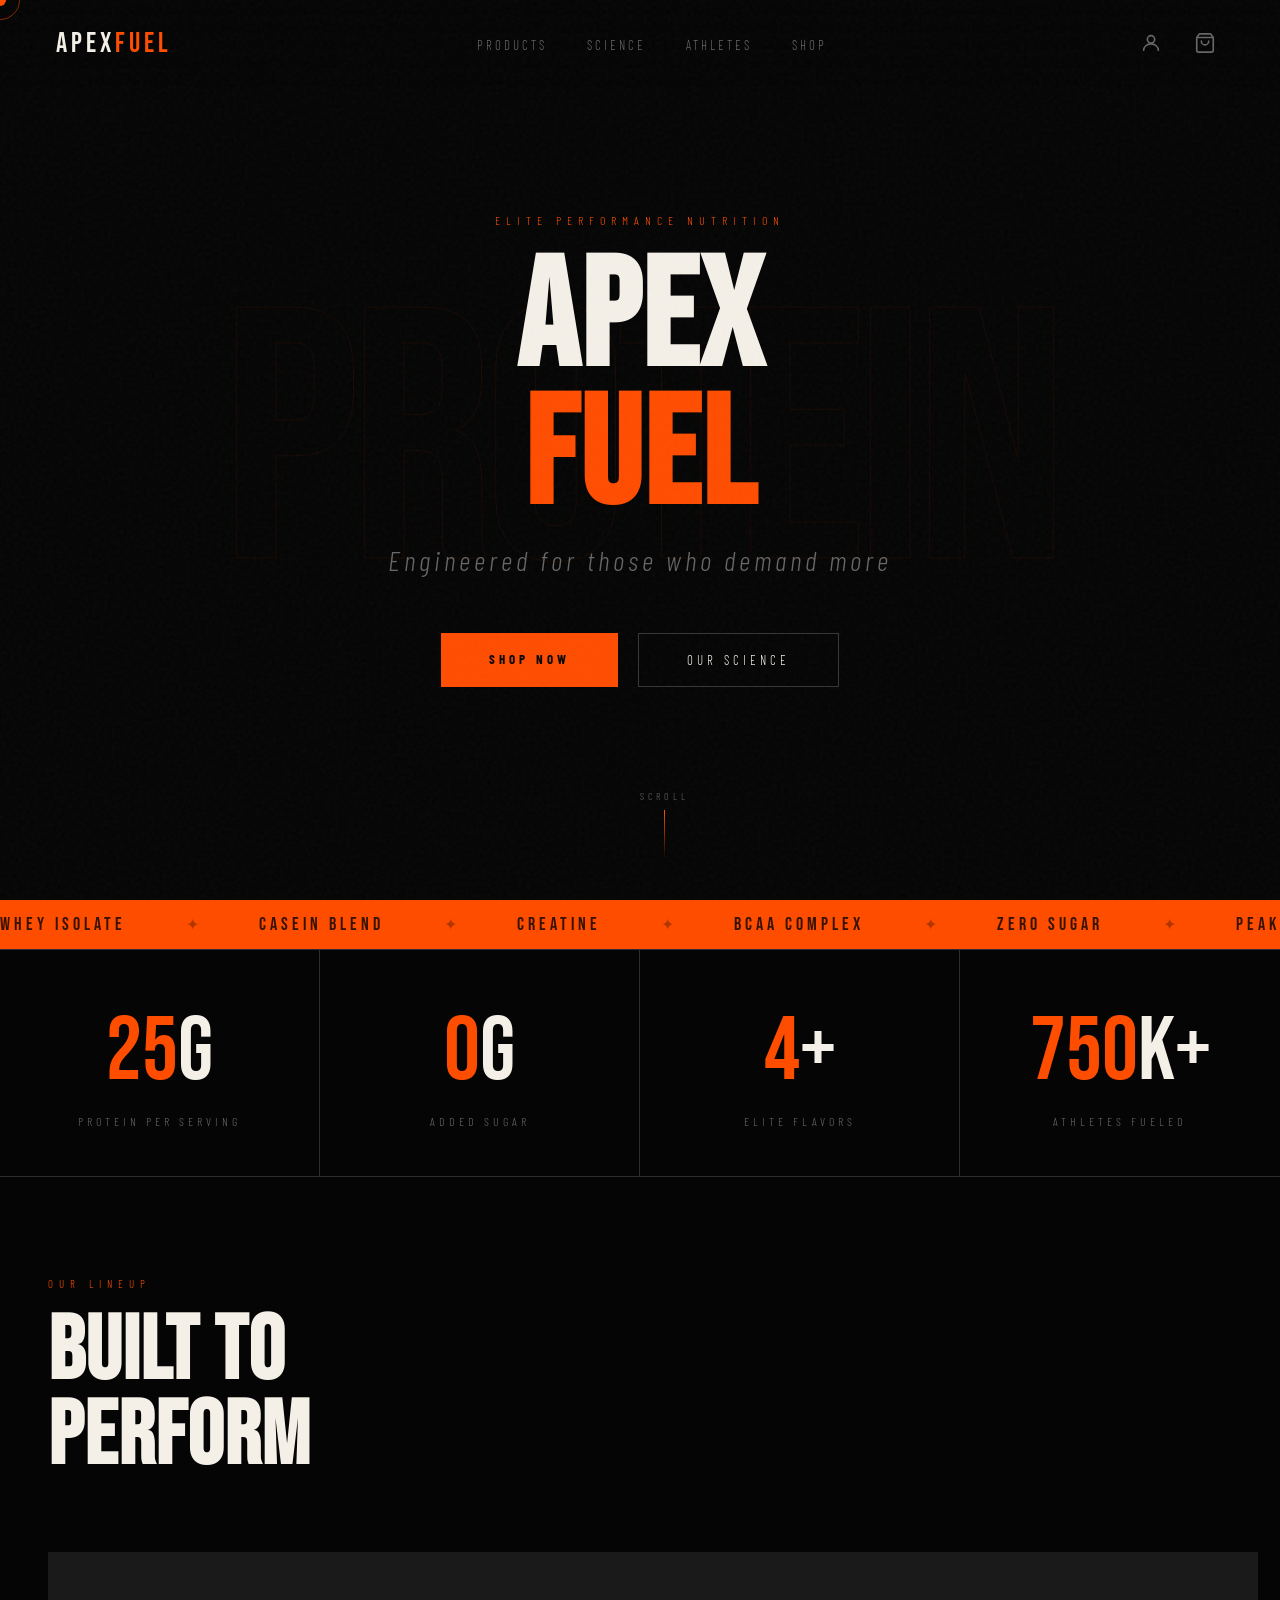
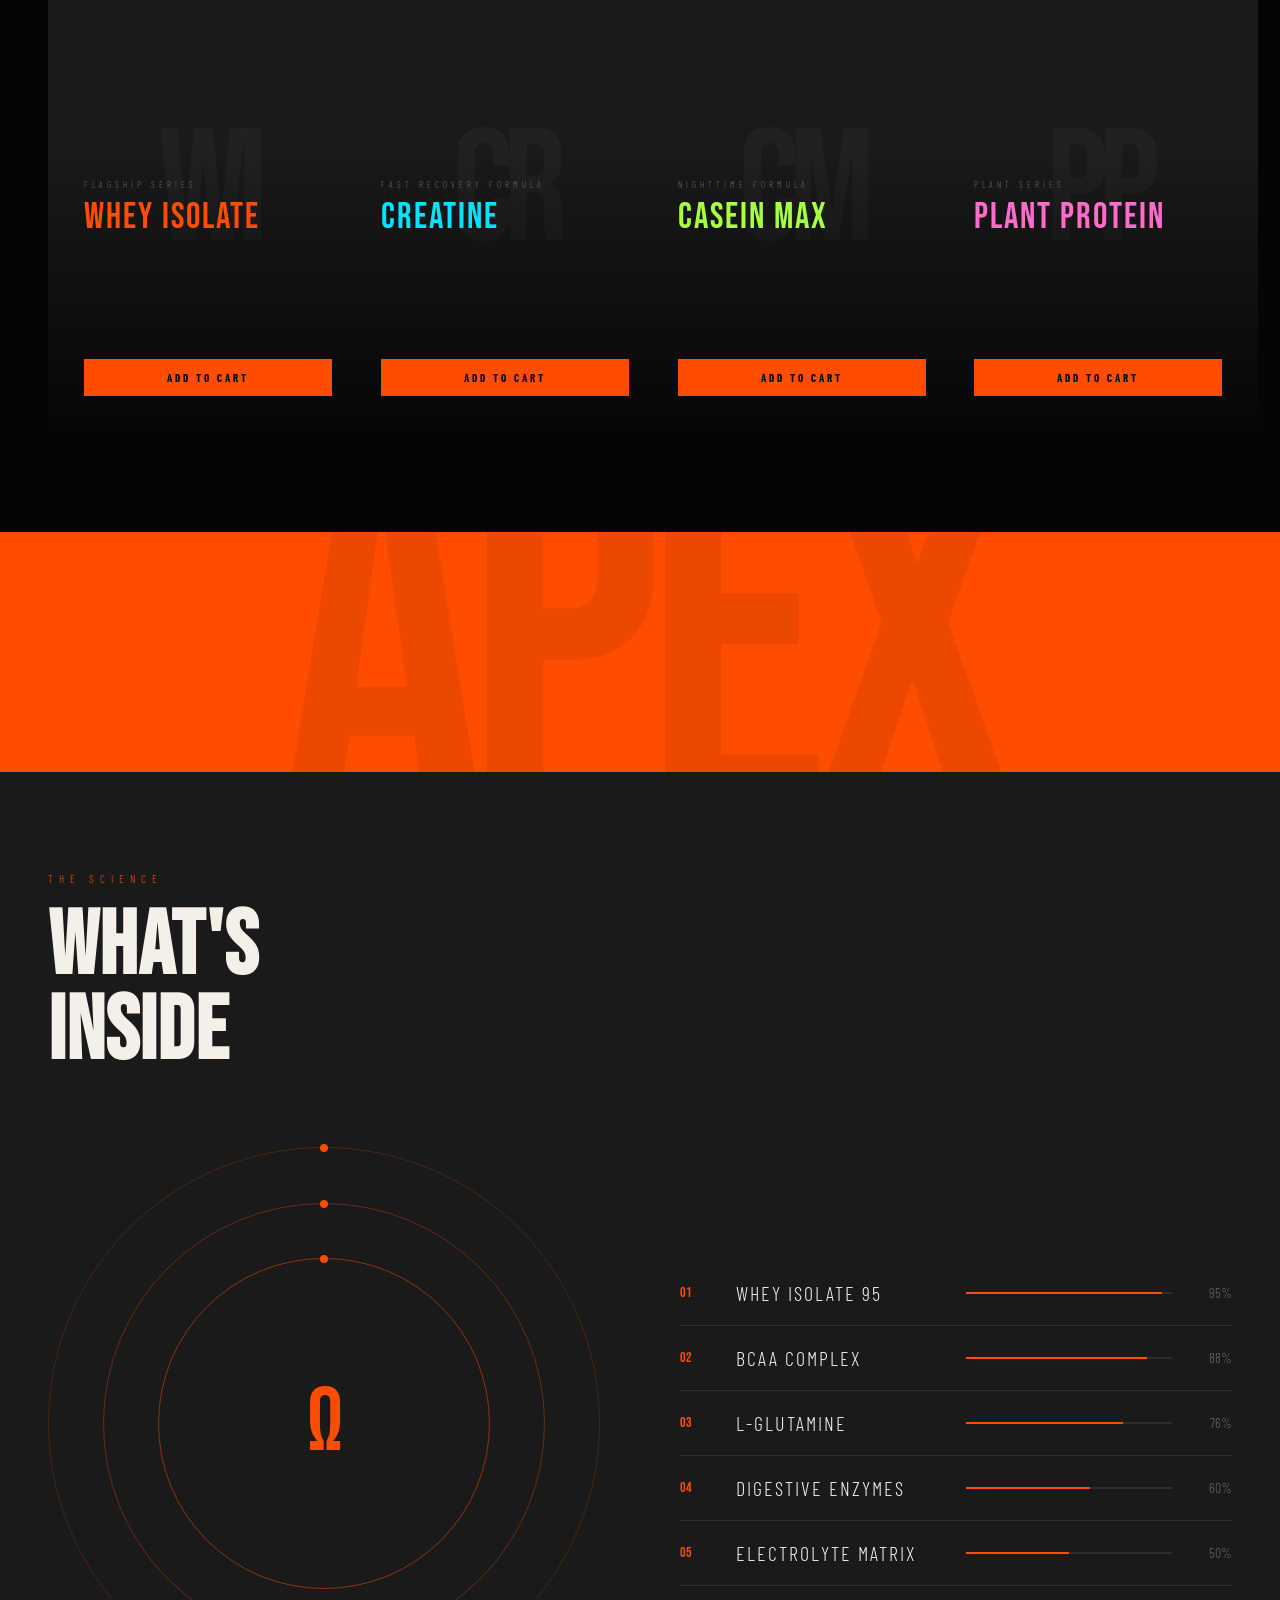
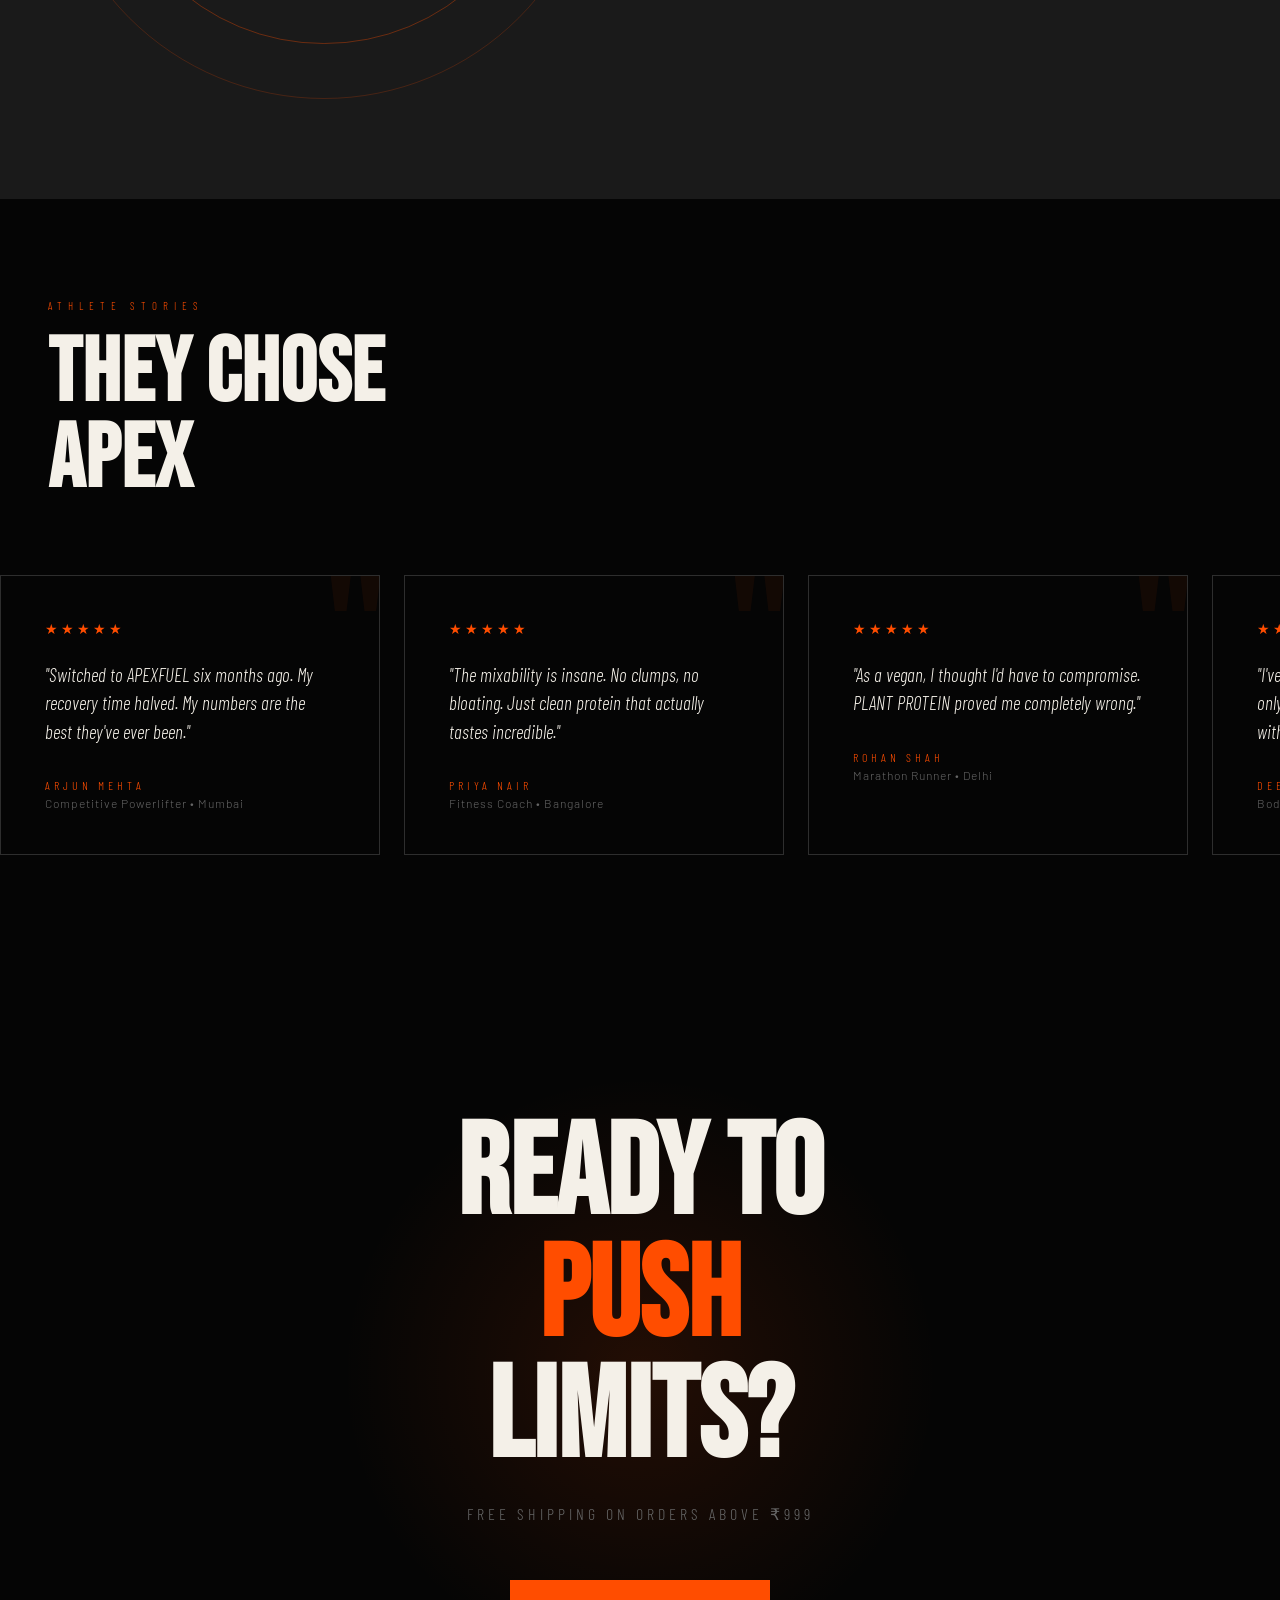
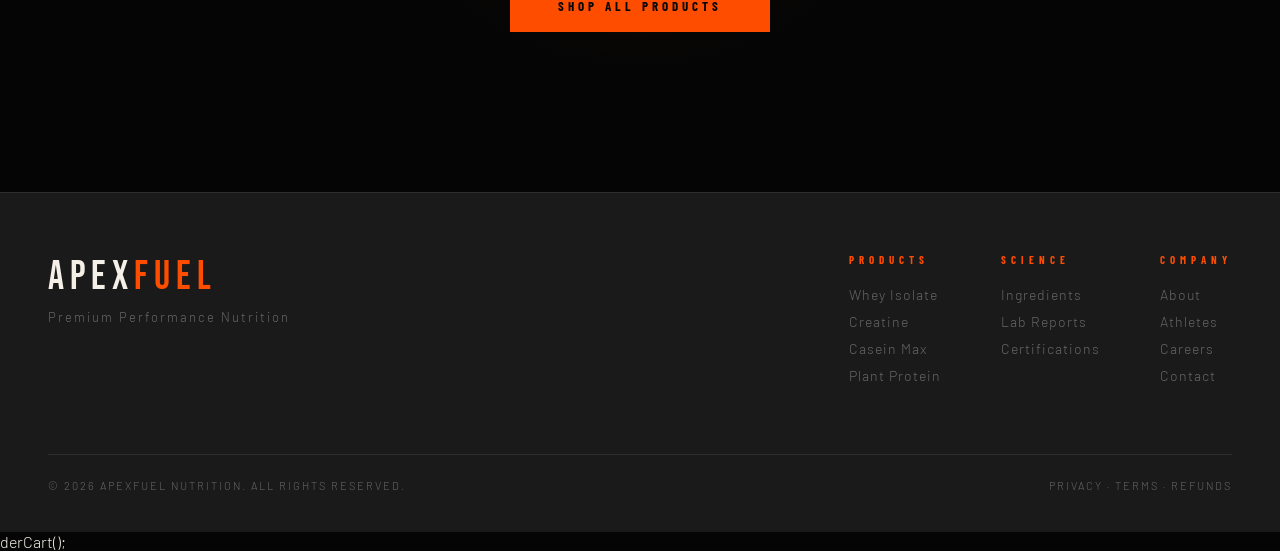
<file: apex-fuel-v2.html>
<!DOCTYPE html>
<html lang="en">
<head>
<meta charset="UTF-8">
<meta name="viewport" content="width=device-width, initial-scale=1.0">
<title>APEXFUEL — Premium Protein</title>
<link href="https://fonts.googleapis.com/css2?family=Bebas+Neue&family=Barlow+Condensed:ital,wght@0,300;0,700;1,300&family=Barlow:wght@300;400&display=swap" rel="stylesheet">
<style>
/* ─── RESET & VARS ─── */
*, *::before, *::after { margin: 0; padding: 0; box-sizing: border-box; }
:root {
  --black: #050505; --white: #f4f0e8; --orange: #ff4d00; --orange-dim: #c43b00;
  --gray: #1a1a1a; --mid: #2e2e2e; --text-muted: #666; --green: #22c55e;
}
html { scroll-behavior: smooth; overflow-x: hidden; }
body { background: var(--black); color: var(--white); font-family: 'Barlow', sans-serif; font-weight: 300; cursor: none; overflow-x: hidden; }

/* ─── CURSOR ─── */
#cursor { position: fixed; width: 12px; height: 12px; background: var(--orange); border-radius: 50%; pointer-events: none; z-index: 9999; transform: translate(-50%,-50%); transition: width .3s, height .3s; }
#cursor-ring { position: fixed; width: 40px; height: 40px; border: 1px solid rgba(255,77,0,.5); border-radius: 50%; pointer-events: none; z-index: 9998; transform: translate(-50%,-50%); transition: width .3s, height .3s; }

/* ─── NOISE ─── */
body::before { content:''; position:fixed; inset:0; background-image:url("data:image/svg+xml,%3Csvg viewBox='0 0 256 256' xmlns='http://www.w3.org/2000/svg'%3E%3Cfilter id='n'%3E%3CfeTurbulence type='fractalNoise' baseFrequency='0.9' numOctaves='4' stitchTiles='stitch'/%3E%3C/filter%3E%3Crect width='100%25' height='100%25' filter='url(%23n)' opacity='1'/%3E%3C/svg%3E"); opacity:.035; pointer-events:none; z-index:9990; }

/* ─── NAV ─── */
nav { position:fixed; top:0; left:0; right:0; z-index:500; display:flex; justify-content:space-between; align-items:center; padding:24px 56px; }
nav::after { content:''; position:absolute; inset:0; background:linear-gradient(to bottom, rgba(5,5,5,.97) 0%, transparent 100%); z-index:-1; }
.nav-logo { font-family:'Bebas Neue',cursive; font-size:28px; letter-spacing:4px; color:var(--white); text-decoration:none; }
.nav-logo span { color:var(--orange); }
.nav-links { display:flex; gap:40px; list-style:none; }
.nav-links a { font-family:'Barlow Condensed',sans-serif; font-size:13px; letter-spacing:3px; text-transform:uppercase; color:var(--text-muted); text-decoration:none; transition:color .3s; }
.nav-links a:hover { color:var(--white); }

/* Nav right cluster */
.nav-right { display:flex; align-items:center; gap:16px; }
.nav-icon-btn { background:none; border:none; cursor:none; position:relative; padding:8px; color:var(--text-muted); transition:color .3s; display:flex; align-items:center; justify-content:center; }
.nav-icon-btn:hover { color:var(--white); }
.nav-icon-btn svg { width:22px; height:22px; stroke:currentColor; fill:none; stroke-width:1.8; stroke-linecap:round; stroke-linejoin:round; }
.cart-badge { position:absolute; top:2px; right:2px; background:var(--orange); color:#000; border-radius:50%; width:16px; height:16px; font-size:10px; font-family:'Barlow Condensed',sans-serif; font-weight:700; display:flex; align-items:center; justify-content:center; opacity:0; transform:scale(0); transition:opacity .3s, transform .3s; }
.cart-badge.show { opacity:1; transform:scale(1); }
.nav-cta { font-family:'Barlow Condensed',sans-serif; font-size:12px; letter-spacing:3px; text-transform:uppercase; border:1px solid var(--orange); color:var(--orange); padding:10px 24px; text-decoration:none; transition:background .3s, color .3s; }
.nav-cta:hover { background:var(--orange); color:var(--black); }

/* ─── OVERLAY PANELS (Cart + Auth + Payment) ─── */
.overlay-backdrop { position:fixed; inset:0; background:rgba(0,0,0,.7); z-index:800; opacity:0; pointer-events:none; transition:opacity .4s; backdrop-filter:blur(4px); }
.overlay-backdrop.open { opacity:1; pointer-events:all; }

/* Side Panel Base */
.side-panel { position:fixed; top:0; right:0; height:100vh; width:480px; max-width:100vw; background:var(--gray); z-index:900; transform:translateX(100%); transition:transform .45s cubic-bezier(.76,0,.24,1); display:flex; flex-direction:column; border-left:1px solid var(--mid); }
.side-panel.open { transform:translateX(0); }
.panel-header { display:flex; align-items:center; justify-content:space-between; padding:28px 32px; border-bottom:1px solid var(--mid); flex-shrink:0; }
.panel-title { font-family:'Bebas Neue',cursive; font-size:28px; letter-spacing:3px; }
.panel-close { background:none; border:none; cursor:none; color:var(--text-muted); transition:color .3s; display:flex; align-items:center; }
.panel-close:hover { color:var(--white); }
.panel-close svg { width:24px; height:24px; stroke:currentColor; fill:none; stroke-width:2; stroke-linecap:round; }
.panel-body { flex:1; overflow-y:auto; padding:24px 32px; }
.panel-footer { padding:24px 32px; border-top:1px solid var(--mid); flex-shrink:0; }

/* ─── CART PANEL ─── */
#cartPanel .panel-title span { color:var(--orange); }
.cart-empty { text-align:center; padding:80px 0; }
.cart-empty svg { width:56px; height:56px; stroke:var(--mid); fill:none; stroke-width:1.5; margin-bottom:20px; }
.cart-empty p { font-family:'Barlow Condensed',sans-serif; font-size:16px; letter-spacing:3px; text-transform:uppercase; color:var(--text-muted); }
.cart-item { display:flex; gap:16px; align-items:center; padding:18px 0; border-bottom:1px solid var(--mid); }
.cart-item-icon { width:56px; height:56px; background:var(--mid); display:flex; align-items:center; justify-content:center; font-family:'Bebas Neue',cursive; font-size:18px; color:var(--orange); flex-shrink:0; letter-spacing:1px; }
.cart-item-info { flex:1; min-width:0; }
.cart-item-name { font-family:'Barlow Condensed',sans-serif; font-size:16px; letter-spacing:2px; text-transform:uppercase; }
.cart-item-price { font-size:13px; color:var(--orange); margin-top:4px; font-family:'Barlow Condensed',sans-serif; letter-spacing:1px; }
.qty-controls { display:flex; align-items:center; gap:10px; margin-top:10px; }
.qty-btn { background:var(--mid); border:none; cursor:none; color:var(--white); width:28px; height:28px; font-size:16px; display:flex; align-items:center; justify-content:center; transition:background .2s; font-family:'Barlow Condensed',sans-serif; }
.qty-btn:hover { background:var(--orange); color:#000; }
.qty-num { font-family:'Bebas Neue',cursive; font-size:18px; min-width:24px; text-align:center; }
.cart-item-remove { background:none; border:none; cursor:none; color:var(--text-muted); transition:color .2s; padding:4px; flex-shrink:0; }
.cart-item-remove:hover { color:#ff3333; }
.cart-item-remove svg { width:18px; height:18px; stroke:currentColor; fill:none; stroke-width:2; stroke-linecap:round; }
.cart-summary { margin-top:16px; }
.cart-row { display:flex; justify-content:space-between; margin-bottom:10px; font-size:14px; color:var(--text-muted); font-family:'Barlow Condensed',sans-serif; letter-spacing:1px; }
.cart-total-row { display:flex; justify-content:space-between; font-family:'Bebas Neue',cursive; font-size:24px; padding-top:14px; border-top:1px solid var(--mid); margin-top:4px; }
.cart-total-row span:last-child { color:var(--orange); }
.checkout-btn { width:100%; background:var(--orange); border:none; cursor:none; font-family:'Bebas Neue',cursive; font-size:20px; letter-spacing:4px; color:#000; padding:18px; margin-top:20px; transition:transform .2s, box-shadow .3s; }
.checkout-btn:hover { transform:translateY(-2px); box-shadow:0 16px 40px rgba(255,77,0,.4); }
.checkout-btn:disabled { opacity:.4; cursor:not-allowed; }

/* ─── AUTH PANEL ─── */
#authPanel .panel-title { color:var(--white); }
.auth-tabs { display:flex; gap:0; margin-bottom:32px; border-bottom:1px solid var(--mid); }
.auth-tab { flex:1; font-family:'Barlow Condensed',sans-serif; font-size:14px; letter-spacing:3px; text-transform:uppercase; background:none; border:none; cursor:none; color:var(--text-muted); padding:14px; border-bottom:2px solid transparent; margin-bottom:-1px; transition:color .3s, border-color .3s; }
.auth-tab.active { color:var(--orange); border-color:var(--orange); }
.auth-method-btns { display:flex; flex-direction:column; gap:12px; margin-bottom:28px; }
.auth-method-btn { display:flex; align-items:center; gap:14px; background:var(--mid); border:1px solid var(--mid); cursor:none; color:var(--white); padding:16px 20px; font-family:'Barlow Condensed',sans-serif; font-size:15px; letter-spacing:2px; text-transform:uppercase; transition:border-color .3s, background .3s; width:100%; }
.auth-method-btn:hover { border-color:var(--orange); background:#252525; }
.auth-method-btn svg { width:22px; height:22px; flex-shrink:0; }
.auth-divider { display:flex; align-items:center; gap:16px; margin:20px 0; }
.auth-divider::before, .auth-divider::after { content:''; flex:1; height:1px; background:var(--mid); }
.auth-divider span { font-family:'Barlow Condensed',sans-serif; font-size:11px; letter-spacing:3px; text-transform:uppercase; color:var(--text-muted); }
.auth-input-wrap { margin-bottom:16px; }
.auth-label { font-family:'Barlow Condensed',sans-serif; font-size:11px; letter-spacing:3px; text-transform:uppercase; color:var(--text-muted); display:block; margin-bottom:8px; }
.auth-input { width:100%; background:#111; border:1px solid var(--mid); color:var(--white); padding:14px 16px; font-family:'Barlow',sans-serif; font-size:14px; outline:none; transition:border-color .3s; }
.auth-input:focus { border-color:var(--orange); }
.auth-input::placeholder { color:#444; }
.auth-btn { width:100%; background:var(--orange); border:none; cursor:none; font-family:'Bebas Neue',cursive; font-size:20px; letter-spacing:4px; color:#000; padding:16px; margin-top:8px; transition:opacity .2s; }
.auth-btn:hover { opacity:.9; }
.auth-note { font-size:12px; color:var(--text-muted); margin-top:16px; text-align:center; line-height:1.6; }
.auth-note a { color:var(--orange); cursor:none; }
/* OTP input */
.otp-inputs { display:flex; gap:10px; margin:20px 0; justify-content:center; }
.otp-digit { width:52px; height:60px; background:#111; border:1px solid var(--mid); color:var(--white); font-family:'Bebas Neue',cursive; font-size:28px; text-align:center; outline:none; transition:border-color .3s; }
.otp-digit:focus { border-color:var(--orange); }
/* Profile logged in */
.profile-avatar { width:72px; height:72px; background:var(--orange); border-radius:50%; display:flex; align-items:center; justify-content:center; font-family:'Bebas Neue',cursive; font-size:28px; color:#000; margin:0 auto 16px; }
.profile-name { font-family:'Bebas Neue',cursive; font-size:26px; text-align:center; letter-spacing:2px; }
.profile-email { font-size:13px; color:var(--text-muted); text-align:center; margin-top:4px; font-family:'Barlow Condensed',sans-serif; letter-spacing:1px; }
.profile-info-grid { display:grid; grid-template-columns:1fr 1fr; gap:12px; margin-top:28px; }
.profile-info-card { background:var(--mid); padding:16px; }
.profile-info-label { font-family:'Barlow Condensed',sans-serif; font-size:10px; letter-spacing:3px; text-transform:uppercase; color:var(--text-muted); margin-bottom:6px; }
.profile-info-val { font-family:'Bebas Neue',cursive; font-size:22px; color:var(--orange); }
.logout-btn { width:100%; background:none; border:1px solid var(--mid); cursor:none; font-family:'Barlow Condensed',sans-serif; font-size:13px; letter-spacing:3px; text-transform:uppercase; color:var(--text-muted); padding:14px; transition:border-color .3s, color .3s; margin-top:16px; }
.logout-btn:hover { border-color:#ff3333; color:#ff3333; }

/* ─── PAYMENT MODAL (center) ─── */
#paymentModal { position:fixed; inset:0; z-index:1000; display:flex; align-items:center; justify-content:center; pointer-events:none; }
#paymentModal.open { pointer-events:all; }
.payment-box { background:#111; border:1px solid var(--mid); width:520px; max-width:calc(100vw - 32px); max-height:90vh; overflow-y:auto; transform:translateY(30px) scale(.97); opacity:0; transition:transform .4s cubic-bezier(.76,0,.24,1), opacity .4s; }
#paymentModal.open .payment-box { transform:translateY(0) scale(1); opacity:1; }
.payment-header { display:flex; align-items:center; justify-content:space-between; padding:24px 28px; border-bottom:1px solid var(--mid); }
.payment-title { font-family:'Bebas Neue',cursive; font-size:26px; letter-spacing:3px; }
.payment-body { padding:28px; }
.payment-amount-display { text-align:center; padding:20px; border:1px solid var(--mid); margin-bottom:24px; }
.payment-amount-label { font-family:'Barlow Condensed',sans-serif; font-size:11px; letter-spacing:4px; text-transform:uppercase; color:var(--text-muted); }
.payment-amount-val { font-family:'Bebas Neue',cursive; font-size:48px; color:var(--orange); line-height:1.1; }
.payment-methods { display:grid; grid-template-columns:1fr 1fr; gap:10px; margin-bottom:24px; }
.pay-method-btn { background:var(--mid); border:2px solid transparent; cursor:none; padding:16px 12px; color:var(--white); text-align:center; transition:border-color .3s, background .3s; position:relative; }
.pay-method-btn:hover, .pay-method-btn.selected { border-color:var(--orange); background:#252525; }
.pay-method-btn.selected::after { content:'✓'; position:absolute; top:6px; right:8px; font-size:12px; color:var(--orange); }
.pay-method-icon { font-size:24px; margin-bottom:6px; display:block; }
.pay-method-label { font-family:'Barlow Condensed',sans-serif; font-size:13px; letter-spacing:2px; text-transform:uppercase; color:var(--text-muted); display:block; }
.payment-form-section { margin-bottom:20px; }
.payment-form-title { font-family:'Barlow Condensed',sans-serif; font-size:12px; letter-spacing:4px; text-transform:uppercase; color:var(--orange); margin-bottom:14px; }
.pay-input { width:100%; background:#0a0a0a; border:1px solid var(--mid); color:var(--white); padding:13px 14px; font-family:'Barlow',sans-serif; font-size:14px; outline:none; margin-bottom:10px; transition:border-color .3s; }
.pay-input:focus { border-color:var(--orange); }
.pay-input::placeholder { color:#333; }
.pay-row { display:grid; grid-template-columns:1fr 1fr; gap:10px; }
.upi-apps { display:grid; grid-template-columns:repeat(4, 1fr); gap:8px; margin-bottom:16px; }
.upi-app-btn { background:var(--mid); border:2px solid transparent; cursor:none; padding:12px 8px; text-align:center; transition:border-color .3s; }
.upi-app-btn:hover, .upi-app-btn.selected { border-color:var(--orange); }
.upi-app-icon { font-size:20px; display:block; margin-bottom:4px; }
.upi-app-name { font-family:'Barlow Condensed',sans-serif; font-size:10px; letter-spacing:2px; text-transform:uppercase; color:var(--text-muted); display:block; }
.pay-btn { width:100%; background:var(--orange); border:none; cursor:none; font-family:'Bebas Neue',cursive; font-size:22px; letter-spacing:4px; color:#000; padding:18px; transition:transform .2s, box-shadow .3s; margin-top:8px; }
.pay-btn:hover { transform:translateY(-2px); box-shadow:0 16px 40px rgba(255,77,0,.4); }
/* Success state */
.payment-success { text-align:center; padding:40px 20px; }
.success-icon { font-size:64px; margin-bottom:20px; animation:bounceIn .6s ease; }
.success-title { font-family:'Bebas Neue',cursive; font-size:36px; letter-spacing:3px; color:var(--green); }
.success-sub { font-family:'Barlow Condensed',sans-serif; font-size:14px; color:var(--text-muted); margin-top:10px; letter-spacing:2px; }
.success-order { font-family:'Bebas Neue',cursive; font-size:20px; color:var(--orange); margin-top:16px; }

/* ─── TOAST ─── */
.toast-wrap { position:fixed; bottom:32px; left:50%; transform:translateX(-50%); z-index:2000; display:flex; flex-direction:column; gap:10px; pointer-events:none; }
.toast { background:var(--gray); border:1px solid var(--orange); color:var(--white); font-family:'Barlow Condensed',sans-serif; font-size:14px; letter-spacing:2px; text-transform:uppercase; padding:14px 24px; display:flex; align-items:center; gap:10px; transform:translateY(20px); opacity:0; transition:transform .35s, opacity .35s; min-width:260px; justify-content:center; }
.toast.show { transform:translateY(0); opacity:1; }
.toast-icon { color:var(--orange); font-size:16px; }

/* ─── ADD TO CART BTN ─── */
.add-to-cart { background:var(--orange); color:#000; border:none; padding:12px 16px; margin-top:12px; font-family:'Barlow Condensed',sans-serif; font-size:11px; letter-spacing:3px; text-transform:uppercase; cursor:none; transition:transform .2s, box-shadow .3s, opacity .2s; display:block; width:100%; font-weight:700; position:relative; overflow:hidden; }
.add-to-cart::after { content:'ADDED ✓'; position:absolute; inset:0; background:#22c55e; color:#000; display:flex; align-items:center; justify-content:center; opacity:0; transition:opacity .3s; font-family:'Barlow Condensed',sans-serif; font-size:13px; letter-spacing:3px; }
.add-to-cart.added::after { opacity:1; }
.add-to-cart:hover { transform:translateY(-2px); box-shadow:0 12px 30px rgba(255,77,0,.35); }

/* ─── HERO ─── */
#hero { position:relative; height:100vh; display:flex; align-items:center; justify-content:center; overflow:hidden; }
.hero-bg-text { position:absolute; font-family:'Bebas Neue',cursive; font-size:clamp(180px,28vw,420px); color:transparent; -webkit-text-stroke:1px rgba(255,77,0,.08); letter-spacing:-10px; user-select:none; white-space:nowrap; will-change:transform; z-index:0; }
.hero-content { position:relative; z-index:2; text-align:center; }
.hero-eyebrow { font-family:'Barlow Condensed',sans-serif; font-size:12px; letter-spacing:6px; text-transform:uppercase; color:var(--orange); margin-bottom:24px; opacity:0; transform:translateY(20px); animation:fadeUp .8s .3s ease forwards; }
.hero-title { font-family:'Bebas Neue',cursive; font-size:clamp(72px,12vw,180px); line-height:.9; letter-spacing:2px; opacity:0; transform:translateY(40px); animation:fadeUp .9s .5s ease forwards; }
.hero-title .line-accent { color:var(--orange); }
.hero-subtitle { font-family:'Barlow Condensed',sans-serif; font-style:italic; font-size:clamp(18px,3vw,28px); letter-spacing:4px; color:var(--text-muted); margin-top:16px; opacity:0; transform:translateY(20px); animation:fadeUp .8s .8s ease forwards; }
.hero-actions { margin-top:56px; display:flex; gap:20px; justify-content:center; opacity:0; transform:translateY(20px); animation:fadeUp .8s 1.1s ease forwards; }
.btn-primary { font-family:'Barlow Condensed',sans-serif; font-size:13px; letter-spacing:4px; text-transform:uppercase; background:var(--orange); color:var(--black); padding:18px 48px; text-decoration:none; font-weight:700; transition:transform .2s, box-shadow .3s; display:inline-block; }
.btn-primary:hover { transform:translateY(-3px); box-shadow:0 20px 60px rgba(255,77,0,.4); }
.btn-ghost { font-family:'Barlow Condensed',sans-serif; font-size:13px; letter-spacing:4px; text-transform:uppercase; border:1px solid rgba(255,255,255,.2); color:var(--white); padding:18px 48px; text-decoration:none; transition:border-color .3s, transform .2s; display:inline-block; }
.btn-ghost:hover { border-color:var(--orange); transform:translateY(-3px); }
.scroll-hint { position:absolute; bottom:40px; left:50%; transform:translateX(-50%); display:flex; flex-direction:column; align-items:center; gap:8px; opacity:0; animation:fadeUp .8s 1.5s ease forwards; }
.scroll-hint span { font-family:'Barlow Condensed',sans-serif; font-size:10px; letter-spacing:4px; text-transform:uppercase; color:var(--text-muted); }
.scroll-line { width:1px; height:50px; background:linear-gradient(to bottom,var(--orange),transparent); animation:scrollPulse 2s infinite; }

/* ─── MARQUEE ─── */
.marquee-strip { background:var(--orange); padding:14px 0; overflow:hidden; white-space:nowrap; }
.marquee-inner { display:inline-flex; animation:marquee 18s linear infinite; }
.marquee-item { font-family:'Bebas Neue',cursive; font-size:18px; letter-spacing:4px; color:var(--black); margin-right:60px; opacity:.8; }
.marquee-dot { color:rgba(0,0,0,.3); margin-right:60px; }

/* ─── STATS ─── */
.stats-band { display:grid; grid-template-columns:repeat(4,1fr); border-top:1px solid var(--mid); border-bottom:1px solid var(--mid); }
.stat-item { padding:48px 32px; border-right:1px solid var(--mid); text-align:center; position:relative; overflow:hidden; }
.stat-item:last-child { border-right:none; }
.stat-item::before { content:''; position:absolute; inset:0; background:var(--orange); transform:translateY(100%); transition:transform .4s cubic-bezier(.76,0,.24,1); }
.stat-item:hover::before { transform:translateY(0); }
.stat-item:hover .stat-num, .stat-item:hover .stat-label { color:var(--black); }
.stat-num { font-family:'Bebas Neue',cursive; font-size:clamp(52px,7vw,90px); color:var(--white); position:relative; z-index:1; transition:color .4s; }
.stat-num span { color:var(--orange); transition:color .4s; }
.stat-item:hover .stat-num span { color:var(--black); }
.stat-label { font-family:'Barlow Condensed',sans-serif; font-size:12px; letter-spacing:4px; text-transform:uppercase; color:var(--text-muted); margin-top:8px; position:relative; z-index:1; transition:color .4s; }

/* ─── SECTION BASICS ─── */
section { padding:100px 0; }
.container { max-width:1300px; margin:0 auto; padding:0 48px; }
.section-tag { font-family:'Barlow Condensed',sans-serif; font-size:11px; letter-spacing:6px; text-transform:uppercase; color:var(--orange); margin-bottom:20px; }
.section-title { font-family:'Bebas Neue',cursive; font-size:clamp(52px,7vw,100px); line-height:.95; letter-spacing:1px; }

/* ─── PRODUCTS ─── */
#products { background:var(--black); }
.products-grid { display:grid; grid-template-columns:repeat(4,1fr); gap:3px; margin-top:72px; }
.product-card { position:relative; background:var(--gray); overflow:hidden; aspect-ratio:2/3; display:flex; flex-direction:column; justify-content:flex-end; padding:32px; cursor:none; min-height:420px; }
.product-card::before { content:''; position:absolute; inset:0; background:linear-gradient(to top,rgba(5,5,5,.97) 0%,transparent 60%); z-index:1; }
.product-bg { position:absolute; inset:0; z-index:0; transition:transform .8s cubic-bezier(.25,.46,.45,.94); display:flex; align-items:center; justify-content:center; font-family:'Bebas Neue',cursive; font-size:160px; color:rgba(255,255,255,.03); letter-spacing:-10px; overflow:hidden; }
.product-card:hover .product-bg { transform:scale(1.08); }
.product-accent { position:absolute; top:0; left:0; right:0; height:3px; transform:scaleX(0); transform-origin:left; transition:transform .5s cubic-bezier(.76,0,.24,1); }
.product-card:hover .product-accent { transform:scaleX(1); }
.product-card:nth-child(1) .product-accent { background:var(--orange); }
.product-card:nth-child(2) .product-accent { background:#00e5ff; }
.product-card:nth-child(3) .product-accent { background:#a8ff3e; }
.product-card:nth-child(4) .product-accent { background:#ff6bcb; }
.product-body { position:relative; z-index:2; }
.product-tag { font-family:'Barlow Condensed',sans-serif; font-size:9px; letter-spacing:4px; text-transform:uppercase; color:var(--text-muted); margin-bottom:10px; }
.product-name { font-family:'Bebas Neue',cursive; font-size:clamp(28px,2.8vw,42px); letter-spacing:2px; line-height:1; }
.product-desc { font-size:13px; color:var(--text-muted); margin-top:12px; line-height:1.6; max-width:260px; transform:translateY(8px); opacity:0; transition:transform .4s .1s, opacity .4s .1s; }
.product-card:hover .product-desc { transform:translateY(0); opacity:1; }
.product-price { font-family:'Barlow Condensed',sans-serif; font-size:20px; letter-spacing:2px; color:var(--orange); margin-top:12px; transform:translateY(8px); opacity:0; transition:transform .4s .15s, opacity .4s .15s; }
.product-card:hover .product-price { transform:translateY(0); opacity:1; }
.product-card:nth-child(1) .product-name { color:var(--orange); }
.product-card:nth-child(2) .product-name { color:#00e5ff; }
.product-card:nth-child(3) .product-name { color:#a8ff3e; }
.product-card:nth-child(4) .product-name { color:#ff6bcb; }

/* ─── MANIFESTO ─── */
#manifesto { background:var(--orange); padding:120px 0; overflow:hidden; position:relative; }
#manifesto::before { content:'APEX'; font-family:'Bebas Neue',cursive; font-size:40vw; color:rgba(0,0,0,.07); position:absolute; top:50%; left:50%; transform:translate(-50%,-50%); pointer-events:none; letter-spacing:-20px; white-space:nowrap; }
.manifesto-text { font-family:'Bebas Neue',cursive; font-size:clamp(42px,7vw,100px); line-height:1.05; color:var(--black); letter-spacing:1px; position:relative; z-index:1; }
.manifesto-text .invert { color:var(--white); }

/* ─── INGREDIENTS ─── */
#ingredients { background:var(--gray); }
.ingredients-layout { display:grid; grid-template-columns:1fr 1fr; gap:80px; align-items:center; margin-top:72px; }
.ingredient-visual { position:relative; aspect-ratio:1; display:flex; align-items:center; justify-content:center; }
.ring { position:absolute; border-radius:50%; border:1px solid rgba(255,77,0,.2); animation:spin 20s linear infinite; }
.ring:nth-child(1) { width:100%; height:100%; animation-duration:25s; }
.ring:nth-child(2) { width:80%; height:80%; animation-duration:18s; animation-direction:reverse; border-color:rgba(255,77,0,.35); }
.ring:nth-child(3) { width:60%; height:60%; animation-duration:12s; border-color:rgba(255,77,0,.5); }
.ring-dot { position:absolute; width:8px; height:8px; background:var(--orange); border-radius:50%; top:-4px; left:50%; transform:translateX(-50%); }
.ring-center { font-family:'Bebas Neue',cursive; font-size:90px; color:var(--orange); z-index:2; letter-spacing:-2px; }
.ingredients-list { list-style:none; }
.ingredient-row { display:flex; align-items:center; padding:20px 0; border-bottom:1px solid var(--mid); gap:24px; transform:translateX(40px); opacity:0; transition:transform .6s, opacity .6s; }
.ingredient-row.visible { transform:translateX(0); opacity:1; }
.ingredient-num { font-family:'Bebas Neue',cursive; font-size:14px; color:var(--orange); min-width:32px; }
.ingredient-name { font-family:'Barlow Condensed',sans-serif; font-size:20px; letter-spacing:2px; text-transform:uppercase; flex:1; }
.ingredient-bar { height:2px; background:var(--mid); flex:1; position:relative; overflow:hidden; }
.ingredient-fill { position:absolute; top:0; left:0; bottom:0; background:var(--orange); width:0%; transition:width 1.2s .3s cubic-bezier(.76,0,.24,1); }
.ingredient-row.visible .ingredient-fill { width:var(--pct); }
.ingredient-pct { font-family:'Barlow Condensed',sans-serif; font-size:14px; color:var(--text-muted); min-width:36px; text-align:right; }

/* ─── TESTIMONIALS ─── */
#testimonials { background:var(--black); overflow:hidden; }
.testimonial-track { display:flex; gap:24px; margin-top:72px; overflow-x:scroll; scrollbar-width:none; scroll-snap-type:x mandatory; -webkit-overflow-scrolling:touch; cursor:grab; }
.testimonial-track::-webkit-scrollbar { display:none; }
.testimonial-track.grabbing { cursor:grabbing; }
.testimonial-card { flex:0 0 380px; border:1px solid var(--mid); padding:44px; scroll-snap-align:start; position:relative; overflow:hidden; transition:border-color .3s; }
.testimonial-card::before { content:'"'; font-family:'Bebas Neue',cursive; font-size:200px; color:rgba(255,77,0,.06); position:absolute; top:-30px; right:-10px; line-height:1; pointer-events:none; }
.testimonial-card:hover { border-color:var(--orange); }
.testimonial-stars { color:var(--orange); font-size:14px; letter-spacing:3px; margin-bottom:24px; }
.testimonial-quote { font-family:'Barlow Condensed',sans-serif; font-size:19px; line-height:1.5; color:var(--white); font-style:italic; margin-bottom:32px; }
.testimonial-author { font-family:'Barlow Condensed',sans-serif; font-size:12px; letter-spacing:4px; text-transform:uppercase; color:var(--orange); }
.testimonial-role { font-size:12px; color:var(--text-muted); margin-top:4px; letter-spacing:1px; }

/* ─── CTA ─── */
#cta { background:var(--black); text-align:center; padding:160px 0; position:relative; overflow:hidden; }
#cta::before { content:''; position:absolute; width:600px; height:600px; background:radial-gradient(circle,rgba(255,77,0,.12) 0%,transparent 70%); top:50%; left:50%; transform:translate(-50%,-50%); animation:pulse 4s ease-in-out infinite; }
.cta-title { font-family:'Bebas Neue',cursive; font-size:clamp(60px,10vw,140px); line-height:.95; position:relative; z-index:1; }
.cta-sub { font-family:'Barlow Condensed',sans-serif; font-size:16px; letter-spacing:4px; color:var(--text-muted); margin:24px 0 56px; text-transform:uppercase; position:relative; z-index:1; }
.cta-actions { position:relative; z-index:1; }

/* ─── FOOTER ─── */
footer { background:var(--gray); border-top:1px solid var(--mid); padding:60px 0 40px; }
.footer-inner { display:flex; justify-content:space-between; align-items:flex-start; flex-wrap:wrap; gap:40px; margin-bottom:60px; }
.footer-brand { font-family:'Bebas Neue',cursive; font-size:40px; letter-spacing:6px; }
.footer-brand span { color:var(--orange); }
.footer-tagline { font-size:13px; color:var(--text-muted); margin-top:8px; letter-spacing:2px; }
.footer-links { display:flex; gap:60px; flex-wrap:wrap; }
.footer-col h4 { font-family:'Barlow Condensed',sans-serif; font-size:11px; letter-spacing:5px; text-transform:uppercase; color:var(--orange); margin-bottom:20px; }
.footer-col a { display:block; font-size:14px; color:var(--text-muted); text-decoration:none; margin-bottom:10px; transition:color .3s; letter-spacing:1px; }
.footer-col a:hover { color:var(--white); }
.footer-bottom { border-top:1px solid var(--mid); padding-top:24px; display:flex; justify-content:space-between; align-items:center; }
.footer-copy { font-size:11px; color:var(--text-muted); letter-spacing:2px; }

/* ─── REVEAL ANIMATIONS ─── */
.parallax-el { will-change:transform; }
.reveal { opacity:0; transform:translateY(50px); transition:opacity .8s, transform .8s cubic-bezier(.25,.46,.45,.94); }
.reveal.visible { opacity:1; transform:translateY(0); }
.reveal-left { opacity:0; transform:translateX(-60px); transition:opacity .8s, transform .8s cubic-bezier(.25,.46,.45,.94); }
.reveal-left.visible { opacity:1; transform:translateX(0); }
.reveal-right { opacity:0; transform:translateX(60px); transition:opacity .8s, transform .8s cubic-bezier(.25,.46,.45,.94); }
.reveal-right.visible { opacity:1; transform:translateX(0); }

/* ─── KEYFRAMES ─── */
@keyframes fadeUp { to { opacity:1; transform:translateY(0); } }
@keyframes marquee { from { transform:translateX(0); } to { transform:translateX(-50%); } }
@keyframes scrollPulse { 0%,100% { opacity:.3; } 50% { opacity:1; } }
@keyframes spin { to { transform:rotate(360deg); } }
@keyframes pulse { 0%,100% { transform:translate(-50%,-50%) scale(1); } 50% { transform:translate(-50%,-50%) scale(1.1); opacity:.7; } }
@keyframes bounceIn { 0% { transform:scale(0); } 60% { transform:scale(1.2); } 100% { transform:scale(1); } }


/* ─── DESKTOP SPECIFIC ─── */
@media (min-width:1200px) {
  .products-grid { grid-template-columns:repeat(4,1fr); }
  .product-card { min-height:480px; padding:36px; }
  .product-bg { font-size:160px; }
  .product-name { font-size:36px; }
}
@media (min-width:769px) and (max-width:1199px) {
  .products-grid { grid-template-columns:repeat(2,1fr); }
  .product-card { min-height:400px; aspect-ratio:unset; }
  .product-desc { opacity:1 !important; transform:translateY(0) !important; }
  .product-price { opacity:1 !important; transform:translateY(0) !important; }
}

/* ─── MOBILE ─── */
@media (max-width:768px) {
  nav { padding:16px 20px; }
  .nav-links { display:none; }
  .container { padding:0 20px; }
  .stats-band { grid-template-columns:repeat(2,1fr); }
  /* STACKED product cards - single column */
  .products-grid { grid-template-columns:1fr; gap:3px; }
  .product-card { aspect-ratio:unset; min-height:260px; padding:28px 24px; }
  .product-card::before { background:linear-gradient(to top, rgba(5,5,5,.98) 0%, rgba(5,5,5,.6) 55%, transparent 100%); }
  .product-desc { transform:translateY(0) !important; opacity:1 !important; max-width:100%; }
  .product-price { transform:translateY(0) !important; opacity:1 !important; }
  .product-name { font-size:40px; }
  .product-bg { font-size:90px; }
  .add-to-cart { margin-top:16px; }
  .ingredients-layout { grid-template-columns:1fr; }
  .ingredient-visual { display:none; }
  .footer-inner { flex-direction:column; }
  .footer-links { gap:32px; }
  .footer-bottom { flex-direction:column; gap:12px; text-align:center; }
  #cursor, #cursor-ring { display:none; }
  body { cursor:auto; }
  .btn-primary, .btn-ghost { padding:16px 28px; }
  .hero-actions { flex-direction:column; align-items:center; }
  .testimonial-card { flex:0 0 290px; }
  .side-panel { width:100vw; }
  .payment-methods { grid-template-columns:1fr 1fr; }
}
</style>
</head>
<body>

<div id="cursor"></div>
<div id="cursor-ring"></div>

<!-- ══════════════════════════════════════
     NAV
══════════════════════════════════════ -->
<nav>
  <a href="#" class="nav-logo">APEX<span>FUEL</span></a>
  <ul class="nav-links">
    <li><a href="#products">Products</a></li>
    <li><a href="#ingredients">Science</a></li>
    <li><a href="#testimonials">Athletes</a></li>
    <li><a href="#cta">Shop</a></li>
  </ul>
  <div class="nav-right">
    <!-- Profile btn -->
    <button class="nav-icon-btn" id="profileBtn" onclick="openAuth()" title="Account">
      <svg viewBox="0 0 24 24"><circle cx="12" cy="8" r="4"/><path d="M4 20c0-4 3.6-7 8-7s8 3 8 7"/></svg>
    </button>
    <!-- Cart btn -->
    <button class="nav-icon-btn" id="cartBtn" onclick="openCart()" title="Cart">
      <svg viewBox="0 0 24 24"><path d="M6 2L3 6v14a2 2 0 002 2h14a2 2 0 002-2V6l-3-4z"/><line x1="3" y1="6" x2="21" y2="6"/><path d="M16 10a4 4 0 01-8 0"/></svg>
      <span class="cart-badge" id="cartBadge">0</span>
    </button>
  </div>
</nav>

<!-- ══════════════════════════════════════
     OVERLAY BACKDROP
══════════════════════════════════════ -->
<div class="overlay-backdrop" id="backdrop" onclick="closeAll()"></div>

<!-- ══════════════════════════════════════
     CART PANEL
══════════════════════════════════════ -->
<div class="side-panel" id="cartPanel">
  <div class="panel-header">
    <div class="panel-title">YOUR <span>CART</span></div>
    <button class="panel-close" onclick="closeCart()">
      <svg viewBox="0 0 24 24"><line x1="18" y1="6" x2="6" y2="18"/><line x1="6" y1="6" x2="18" y2="18"/></svg>
    </button>
  </div>
  <div class="panel-body" id="cartBody">
    <!-- populated by JS -->
  </div>
  <div class="panel-footer" id="cartFooter" style="display:none">
    <div class="cart-summary">
      <div class="cart-row"><span>Subtotal</span><span id="cartSubtotal">₹0</span></div>
      <div class="cart-row"><span>Shipping</span><span id="cartShipping">FREE</span></div>
      <div class="cart-total-row"><span>Total</span><span id="cartTotal">₹0</span></div>
    </div>
    <button class="checkout-btn" onclick="openPayment()">PROCEED TO CHECKOUT →</button>
  </div>
</div>

<!-- ══════════════════════════════════════
     AUTH PANEL
══════════════════════════════════════ -->
<div class="side-panel" id="authPanel">
  <div class="panel-header">
    <div class="panel-title" id="authPanelTitle">ACCOUNT</div>
    <button class="panel-close" onclick="closeAuth()">
      <svg viewBox="0 0 24 24"><line x1="18" y1="6" x2="6" y2="18"/><line x1="6" y1="6" x2="18" y2="18"/></svg>
    </button>
  </div>
  <div class="panel-body" id="authBody">
    <!-- populated by JS -->
  </div>
</div>

<!-- ══════════════════════════════════════
     PAYMENT MODAL
══════════════════════════════════════ -->
<div id="paymentModal">
  <div class="payment-box" id="paymentBox">
    <div class="payment-header">
      <div class="payment-title">SECURE CHECKOUT</div>
      <button class="panel-close" onclick="closePayment()">
        <svg viewBox="0 0 24 24"><line x1="18" y1="6" x2="6" y2="18"/><line x1="6" y1="6" x2="18" y2="18"/></svg>
      </button>
    </div>
    <div class="payment-body" id="paymentBody">
      <!-- populated by JS -->
    </div>
  </div>
</div>

<!-- ══════════════════════════════════════
     TOAST CONTAINER
══════════════════════════════════════ -->
<div class="toast-wrap" id="toastWrap"></div>

<!-- ══════════════════════════════════════
     HERO
══════════════════════════════════════ -->
<section id="hero">
  <div class="hero-bg-text parallax-el" data-speed="-0.3">PROTEIN</div>
  <div class="hero-content">
    <p class="hero-eyebrow">Elite Performance Nutrition</p>
    <h1 class="hero-title">APEX<br><span class="line-accent">FUEL</span></h1>
    <p class="hero-subtitle">Engineered for those who demand more</p>
    <div class="hero-actions">
      <a href="#products" class="btn-primary">Shop Now</a>
      <a href="#ingredients" class="btn-ghost">Our Science</a>
    </div>
  </div>
  <div class="scroll-hint"><span>Scroll</span><div class="scroll-line"></div></div>
</section>

<!-- MARQUEE -->
<div class="marquee-strip">
  <div class="marquee-inner">
    <span class="marquee-item">WHEY ISOLATE</span><span class="marquee-dot">✦</span>
    <span class="marquee-item">CASEIN BLEND</span><span class="marquee-dot">✦</span>
    <span class="marquee-item">CREATINE</span><span class="marquee-dot">✦</span>
    <span class="marquee-item">BCAA COMPLEX</span><span class="marquee-dot">✦</span>
    <span class="marquee-item">ZERO SUGAR</span><span class="marquee-dot">✦</span>
    <span class="marquee-item">PEAK PERFORMANCE</span><span class="marquee-dot">✦</span>
    <span class="marquee-item">MUSCLE RECOVERY</span><span class="marquee-dot">✦</span>
    <span class="marquee-item">SPORT CERTIFIED</span><span class="marquee-dot">✦</span>
    <span class="marquee-item">WHEY ISOLATE</span><span class="marquee-dot">✦</span>
    <span class="marquee-item">CASEIN BLEND</span><span class="marquee-dot">✦</span>
    <span class="marquee-item">CREATINE</span><span class="marquee-dot">✦</span>
    <span class="marquee-item">BCAA COMPLEX</span><span class="marquee-dot">✦</span>
    <span class="marquee-item">ZERO SUGAR</span><span class="marquee-dot">✦</span>
    <span class="marquee-item">PEAK PERFORMANCE</span><span class="marquee-dot">✦</span>
    <span class="marquee-item">MUSCLE RECOVERY</span><span class="marquee-dot">✦</span>
    <span class="marquee-item">SPORT CERTIFIED</span><span class="marquee-dot">✦</span>
  </div>
</div>

<!-- STATS -->
<div class="stats-band">
  <div class="stat-item reveal"><div class="stat-num"><span>25</span>g</div><div class="stat-label">Protein Per Serving</div></div>
  <div class="stat-item reveal" style="transition-delay:.1s"><div class="stat-num"><span>0</span>g</div><div class="stat-label">Added Sugar</div></div>
  <div class="stat-item reveal" style="transition-delay:.2s"><div class="stat-num"><span>4</span>+</div><div class="stat-label">Elite Flavors</div></div>
  <div class="stat-item reveal" style="transition-delay:.3s"><div class="stat-num"><span>750</span>K+</div><div class="stat-label">Athletes Fueled</div></div>
</div>

<!-- PRODUCTS -->
<section id="products">
  <div class="container">
    <p class="section-tag reveal">Our Lineup</p>
    <h2 class="section-title reveal" style="transition-delay:.1s">BUILT TO<br>PERFORM</h2>
    <div class="products-grid">
      <div class="product-card reveal" style="transition-delay:.1s">
        <div class="product-accent"></div>
        <div class="product-bg">WI</div>
        <div class="product-body">
          <div class="product-tag">Flagship Series</div>
          <div class="product-name">WHEY ISOLATE</div>
          <div class="product-desc">Ultra-pure 95% protein isolate. Zero fat, zero lactose, maximum absorption. For post-workout elite recovery.</div>
          <div class="product-price">₹2,499 / 2KG</div>
          <button class="add-to-cart" onclick="addToCart('Whey Isolate', 2499, 'WI', this)">ADD TO CART</button>
        </div>
      </div>
      <div class="product-card reveal" style="transition-delay:.2s">
        <div class="product-accent"></div>
        <div class="product-bg">CR</div>
        <div class="product-body">
          <div class="product-tag">Fast Recovery Formula</div>
          <div class="product-name">CREATINE</div>
          <div class="product-desc">3g Creatine per scoop. Pure monohydrate for explosive strength, power output and rapid recovery.</div>
          <div class="product-price">₹2,000 / 1KG</div>
          <button class="add-to-cart" onclick="addToCart('Creatine', 2000, 'CR', this)">ADD TO CART</button>
        </div>
      </div>
      <div class="product-card reveal" style="transition-delay:.3s">
        <div class="product-accent"></div>
        <div class="product-bg">CM</div>
        <div class="product-body">
          <div class="product-tag">Nighttime Formula</div>
          <div class="product-name">CASEIN MAX</div>
          <div class="product-desc">Slow-release micellar casein. Feed your muscles for 8 hours while you sleep. Wake up recovered.</div>
          <div class="product-price">₹2,199 / 2KG</div>
          <button class="add-to-cart" onclick="addToCart('Casein Max', 2199, 'CM', this)">ADD TO CART</button>
        </div>
      </div>
      <div class="product-card reveal" style="transition-delay:.4s">
        <div class="product-accent"></div>
        <div class="product-bg">PP</div>
        <div class="product-body">
          <div class="product-tag">Plant Series</div>
          <div class="product-name">PLANT PROTEIN</div>
          <div class="product-desc">Complete amino acid profile from pea & rice blend. No compromise. Vegan certified. Just results.</div>
          <div class="product-price">₹1,999 / 1.5KG</div>
          <button class="add-to-cart" onclick="addToCart('Plant Protein', 1999, 'PP', this)">ADD TO CART</button>
        </div>
      </div>
    </div>
  </div>
</section>

<!-- MANIFESTO -->
<section id="manifesto">
  <div class="container">
    <div class="manifesto-text parallax-el" data-speed="0.1">
      <div class="reveal-left"></div>
      <div class="reveal-left" style="transition-delay:.1s"><span class="invert"></span></div>
      <div class="reveal-left" style="transition-delay:.2s"></div>
      <div class="reveal-left" style="transition-delay:.3s"><span class="invert"></span></div>
    </div>
  </div>
</section>

<!-- INGREDIENTS -->
<section id="ingredients">
  <div class="container">
    <p class="section-tag reveal">The Science</p>
    <h2 class="section-title reveal" style="transition-delay:.1s">WHAT'S<br>INSIDE</h2>
    <div class="ingredients-layout">
      <div class="ingredient-visual reveal">
        <div class="ring"><div class="ring-dot"></div></div>
        <div class="ring"><div class="ring-dot"></div></div>
        <div class="ring"><div class="ring-dot"></div></div>
        <div class="ring-center">Ω</div>
      </div>
      <ul class="ingredients-list">
        <li class="ingredient-row" style="transition-delay:0s"><span class="ingredient-num">01</span><span class="ingredient-name">Whey Isolate 95</span><div class="ingredient-bar"><div class="ingredient-fill" style="--pct:95%"></div></div><span class="ingredient-pct">95%</span></li>
        <li class="ingredient-row" style="transition-delay:.1s"><span class="ingredient-num">02</span><span class="ingredient-name">BCAA Complex</span><div class="ingredient-bar"><div class="ingredient-fill" style="--pct:88%"></div></div><span class="ingredient-pct">88%</span></li>
        <li class="ingredient-row" style="transition-delay:.2s"><span class="ingredient-num">03</span><span class="ingredient-name">L-Glutamine</span><div class="ingredient-bar"><div class="ingredient-fill" style="--pct:76%"></div></div><span class="ingredient-pct">76%</span></li>
        <li class="ingredient-row" style="transition-delay:.3s"><span class="ingredient-num">04</span><span class="ingredient-name">Digestive Enzymes</span><div class="ingredient-bar"><div class="ingredient-fill" style="--pct:60%"></div></div><span class="ingredient-pct">60%</span></li>
        <li class="ingredient-row" style="transition-delay:.4s"><span class="ingredient-num">05</span><span class="ingredient-name">Electrolyte Matrix</span><div class="ingredient-bar"><div class="ingredient-fill" style="--pct:50%"></div></div><span class="ingredient-pct">50%</span></li>
      </ul>
    </div>
  </div>
</section>

<!-- TESTIMONIALS -->
<section id="testimonials">
  <div class="container">
    <p class="section-tag reveal">Athlete Stories</p>
    <h2 class="section-title reveal" style="transition-delay:.1s">THEY CHOSE<br>APEX</h2>
  </div>
  <div class="testimonial-track" id="testimonialTrack">
    <div style="flex:0 0 48px"></div>
    <div class="testimonial-card"><div class="testimonial-stars">★★★★★</div><p class="testimonial-quote">"Switched to APEXFUEL six months ago. My recovery time halved. My numbers are the best they've ever been."</p><div class="testimonial-author">Arjun Mehta</div><div class="testimonial-role">Competitive Powerlifter • Mumbai</div></div>
    <div class="testimonial-card"><div class="testimonial-stars">★★★★★</div><p class="testimonial-quote">"The mixability is insane. No clumps, no bloating. Just clean protein that actually tastes incredible."</p><div class="testimonial-author">Priya Nair</div><div class="testimonial-role">Fitness Coach • Bangalore</div></div>
    <div class="testimonial-card"><div class="testimonial-stars">★★★★★</div><p class="testimonial-quote">"As a vegan, I thought I'd have to compromise. PLANT PROTEIN proved me completely wrong."</p><div class="testimonial-author">Rohan Shah</div><div class="testimonial-role">Marathon Runner • Delhi</div></div>
    <div class="testimonial-card"><div class="testimonial-stars">★★★★★</div><p class="testimonial-quote">"I've tried 10+ protein brands. APEXFUEL is the only one where I noticed real, visible results within the first month."</p><div class="testimonial-author">Deepika Krishnan</div><div class="testimonial-role">Bodybuilder • Chennai</div></div>
    <div class="testimonial-card"><div class="testimonial-stars">★★★★★</div><p class="testimonial-quote">"The transparency in their ingredient dosing is rare. 25g of actual protein per serving. No hidden blends."</p><div class="testimonial-author">Vikram Bose</div><div class="testimonial-role">Sports Nutritionist • Pune</div></div>
    <div style="flex:0 0 48px"></div>
  </div>
</section>

<!-- CTA -->
<section id="cta">
  <div class="container">
    <h2 class="cta-title reveal">READY TO<br><span style="color:var(--orange)">PUSH</span><br>LIMITS?</h2>
    <p class="cta-sub reveal" style="transition-delay:.2s">Free shipping on orders above ₹999</p>
    <div class="cta-actions reveal" style="transition-delay:.3s"><a href="#products" class="btn-primary">Shop All Products</a></div>
  </div>
</section>

<!-- FOOTER -->
<footer>
  <div class="container">
    <div class="footer-inner">
      <div>
        <div class="footer-brand">APEX<span>FUEL</span></div>
        <div class="footer-tagline">Premium Performance Nutrition</div>
      </div>
      <div class="footer-links">
        <div class="footer-col"><h4>Products</h4><a href="#">Whey Isolate</a><a href="#">Creatine</a><a href="#">Casein Max</a><a href="#">Plant Protein</a></div>
        <div class="footer-col"><h4>Science</h4><a href="#">Ingredients</a><a href="#">Lab Reports</a><a href="#">Certifications</a></div>
        <div class="footer-col"><h4>Company</h4><a href="#">About</a><a href="#">Athletes</a><a href="#">Careers</a><a href="#">Contact</a></div>
      </div>
    </div>
    <div class="footer-bottom">
      <span class="footer-copy">© 2026 APEXFUEL NUTRITION. ALL RIGHTS RESERVED.</span>
      <span class="footer-copy">PRIVACY · TERMS · REFUNDS</span>
    </div>
  </div>
</footer>

<!-- ══════════════════════════════════════
     JAVASCRIPT
══════════════════════════════════════ -->
<script>
/* ─── STATE ─── */
let cart = [];
let currentUser = null;
let selectedPayMethod = 'card';
let selectedUPI = null;
let paymentStep = 'form';

/* ─── FIREBASE CONFIG (REST API - no SDK needed) ─── */
const FB_API_KEY = "AIzaSyD3x07kobvIFwlIb9ZUiEYLyyaniisiwAY";
const FB_PROJECT = "apexfuel-7e5f5";
let pendingSessionInfo = null;

/* ─── CURSOR ─── */
const cursor = document.getElementById('cursor');
const ring = document.getElementById('cursor-ring');
let mx=0,my=0,rx=0,ry=0;
document.addEventListener('mousemove', e => { mx=e.clientX; my=e.clientY; });
(function animCursor(){
  rx += (mx-rx)*0.15; ry += (my-ry)*0.15;
  cursor.style.left=mx+'px'; cursor.style.top=my+'px';
  ring.style.left=rx+'px'; ring.style.top=ry+'px';
  requestAnimationFrame(animCursor);
})();
function enlargeCursor(){ cursor.style.width='20px'; cursor.style.height='20px'; ring.style.width='60px'; ring.style.height='60px'; }
function resetCursor(){ cursor.style.width='12px'; cursor.style.height='12px'; ring.style.width='40px'; ring.style.height='40px'; }
document.addEventListener('mouseover', e => { if(e.target.closest('a,button,.product-card,.stat-item')) enlargeCursor(); else resetCursor(); });

/* ─── PARALLAX ─── */
window.addEventListener('scroll', () => {
  const y = window.scrollY;
  document.querySelectorAll('.parallax-el').forEach(el => {
    const s = parseFloat(el.dataset.speed)||0;
    el.style.transform = `translateY(${y*s}px)`;
  });
  const hbt = document.querySelector('.hero-bg-text');
  if(hbt){ hbt.style.transform=`translateY(${y*0.5}px) translateX(-50%)`; hbt.style.left='50%'; hbt.style.opacity=Math.max(0,1-y/600); }
});

/* ─── INTERSECTION OBSERVER ─── */
const io = new IntersectionObserver(entries=>{
  entries.forEach(e=>{ if(e.isIntersecting) e.target.classList.add('visible'); });
},{threshold:0.15});
document.querySelectorAll('.reveal,.reveal-left,.reveal-right,.ingredient-row').forEach(el=>io.observe(el));

/* ─── COUNTERS ─── */
function animCount(el,target,suf){
  let cur=0; const step=target/60;
  const t=setInterval(()=>{ cur+=step; if(cur>=target){cur=target;clearInterval(t);} el.textContent=Math.floor(cur)+suf; },16);
}
const cio = new IntersectionObserver(entries=>{
  entries.forEach(e=>{
    if(e.isIntersecting){
      const n=e.target.querySelector('.stat-num span');
      if(n){ const raw=n.textContent; const suf=raw.replace(/[0-9]/g,''); animCount(n,parseInt(raw),suf); }
      cio.unobserve(e.target);
    }
  });
},{threshold:0.5});
document.querySelectorAll('.stat-item').forEach(el=>cio.observe(el));

/* ─── TESTIMONIAL DRAG ─── */
const track = document.getElementById('testimonialTrack');
let isDown=false,startX,scrollLeft;
track.addEventListener('mousedown',e=>{isDown=true;track.classList.add('grabbing');startX=e.pageX-track.offsetLeft;scrollLeft=track.scrollLeft;});
track.addEventListener('mouseleave',()=>{isDown=false;track.classList.remove('grabbing');});
track.addEventListener('mouseup',()=>{isDown=false;track.classList.remove('grabbing');});
track.addEventListener('mousemove',e=>{if(!isDown)return;e.preventDefault();track.scrollLeft=scrollLeft-(e.pageX-track.offsetLeft-startX)*2;});

/* ─── TOAST ─── */
function showToast(msg, icon='✓'){
  const wrap = document.getElementById('toastWrap');
  const t = document.createElement('div');
  t.className='toast';
  t.innerHTML=`<span class="toast-icon">${icon}</span>${msg}`;
  wrap.appendChild(t);
  requestAnimationFrame(()=>{ requestAnimationFrame(()=>t.classList.add('show')); });
  setTimeout(()=>{ t.classList.remove('show'); setTimeout(()=>t.remove(),400); },2800);
}

/* ─── PANEL HELPERS ─── */
function openBackdrop(){ document.getElementById('backdrop').classList.add('open'); }
function closeBackdrop(){ document.getElementById('backdrop').classList.remove('open'); }
function closeAll(){ closeCart(); closeAuth(); closePayment(); closeBackdrop(); }

/* ─── CART ─── */
function openCart(){ document.getElementById('cartPanel').classList.add('open'); openBackdrop(); renderCart(); }
function closeCart(){ document.getElementById('cartPanel').classList.remove('open'); closeBackdrop(); }

function addToCart(name, price, abbr, btn){
  const existing = cart.find(i=>i.name===name);
  if(existing){ existing.qty++; }
  else { cart.push({name, price, abbr, qty:1}); }
  updateCartBadge();
  showToast(`${name} added to cart`);
  if(btn){ btn.classList.add('added'); setTimeout(()=>btn.classList.remove('added'),1200); }
}
function removeFromCart(idx){ cart.splice(idx,1); updateCartBadge(); renderCart(); }
function changeQty(idx, delta){
  cart[idx].qty += delta;
  if(cart[idx].qty <= 0) removeFromCart(idx);
  else renderCart();
  updateCartBadge();
}
function updateCartBadge(){
  const total = cart.reduce((a,i)=>a+i.qty,0);
  const badge = document.getElementById('cartBadge');
  badge.textContent = total;
  badge.classList.toggle('show', total>0);
}
function getCartTotal(){ return cart.reduce((a,i)=>a+(i.price*i.qty),0); }
function renderCart(){
  const body = document.getElementById('cartBody');
  const footer = document.getElementById('cartFooter');
  if(cart.length===0){
    body.innerHTML=`<div class="cart-empty">
      <svg viewBox="0 0 24 24"><path d="M6 2L3 6v14a2 2 0 002 2h14a2 2 0 002-2V6l-3-4z"/><line x1="3" y1="6" x2="21" y2="6"/><path d="M16 10a4 4 0 01-8 0"/></svg>
      <p>Your cart is empty</p>
    </div>`;
    footer.style.display='none'; return;
  }
  footer.style.display='block';
  body.innerHTML = cart.map((item,i)=>`
    <div class="cart-item">
      <div class="cart-item-icon">${item.abbr}</div>
      <div class="cart-item-info">
        <div class="cart-item-name">${item.name}</div>
        <div class="cart-item-price">₹${(item.price*item.qty).toLocaleString('en-IN')}</div>
        <div class="qty-controls">
          <button class="qty-btn" onclick="changeQty(${i},-1)">−</button>
          <span class="qty-num">${item.qty}</span>
          <button class="qty-btn" onclick="changeQty(${i},1)">+</button>
        </div>
      </div>
      <button class="cart-item-remove" onclick="removeFromCart(${i})">
        <svg viewBox="0 0 24 24"><line x1="18" y1="6" x2="6" y2="18"/><line x1="6" y1="6" x2="18" y2="18"/></svg>
      </button>
    </div>
  `).join('');
  const sub = getCartTotal();
  const shipping = sub>=999 ? 0 : 99;
  document.getElementById('cartSubtotal').textContent = '₹'+sub.toLocaleString('en-IN');
  document.getElementById('cartShipping').textContent = shipping===0 ? 'FREE' : '₹'+shipping;
  document.getElementById('cartTotal').textContent = '₹'+(sub+shipping).toLocaleString('en-IN');
}

/* ══════════════════════════════════════
   AUTH — Firebase REST API (no SDK)
   Works inside Claude.ai sandbox
══════════════════════════════════════ */
let authTab = 'login';
let authPhase = 'methods';
let pendingPhone = '';

function openAuth(){
  document.getElementById('authPanel').classList.add('open');
  openBackdrop();
  renderAuth();
}
function closeAuth(){
  document.getElementById('authPanel').classList.remove('open');
  closeBackdrop();
}

function renderAuth(){
  const body = document.getElementById('authBody');
  const title = document.getElementById('authPanelTitle');
  if(currentUser){
    title.textContent = 'PROFILE';
    body.innerHTML = renderProfile();
    return;
  }
  title.textContent = 'ACCOUNT';
  body.innerHTML = `
    <div class="auth-tabs">
      <button class="auth-tab ${authTab==='login'?'active':''}" onclick="setAuthTab('login')">LOGIN</button>
      <button class="auth-tab ${authTab==='signup'?'active':''}" onclick="setAuthTab('signup')">SIGN UP</button>
    </div>
    ${authPhase==='methods' ? renderAuthMethods() : ''}
    ${authPhase==='phone'   ? renderPhoneForm()   : ''}
    ${authPhase==='otp'     ? renderOTPForm()     : ''}
  `;
}

function renderProfile(){
  const u = currentUser;
  const display = u.phone || u.email || 'Apex Athlete';
  const initial = (u.name || display).slice(0,2).toUpperCase();
  return `
    <div style="text-align:center;padding:20px 0 32px">
      <div class="profile-avatar">${initial}</div>
      <div class="profile-name">${u.name || 'APEX ATHLETE'}</div>
      <div class="profile-email">${display}</div>
    </div>
    <div class="profile-info-grid">
      <div class="profile-info-card"><div class="profile-info-label">Orders</div><div class="profile-info-val">${u.orders||0}</div></div>
      <div class="profile-info-card"><div class="profile-info-label">Member Since</div><div class="profile-info-val">2026</div></div>
      <div class="profile-info-card"><div class="profile-info-label">Reward Pts</div><div class="profile-info-val">${(u.orders||0)*120}</div></div>
      <div class="profile-info-card"><div class="profile-info-label">Tier</div><div class="profile-info-val" style="color:#a8ff3e">ELITE</div></div>
    </div>
    <button class="logout-btn" onclick="logout()">LOGOUT</button>
  `;
}

function renderAuthMethods(){
  const verb = authTab==='login' ? 'Login' : 'Sign up';
  return `
    <div class="auth-method-btns">
      <button class="auth-method-btn" onclick="setAuthPhase('phone')">
        <svg viewBox="0 0 24 24" width="22" height="22" stroke="#ff4d00" fill="none" stroke-width="1.8" stroke-linecap="round">
          <path d="M22 16.92v3a2 2 0 01-2.18 2 19.79 19.79 0 01-8.63-3.07A19.5 19.5 0 013.07 10.8 19.79 19.79 0 01.07 2.18 2 2 0 012.03 0h3a2 2 0 012 1.72 12.84 12.84 0 00.7 2.81 2 2 0 01-.45 2.11L6.09 7.91a16 16 0 006 6l1.27-1.27a2 2 0 012.11-.45 12.84 12.84 0 002.81.7A2 2 0 0122 14.92z"/>
        </svg>
        ${verb} with Phone Number
      </button>
    </div>
    <p class="auth-note" style="margin-top:20px">Enter your phone number to receive a real OTP via SMS.</p>
  `;
}

function renderPhoneForm(){
  return `
    <button onclick="setAuthPhase('methods')" style="background:none;border:none;cursor:pointer;color:var(--text-muted);font-family:'Barlow Condensed',sans-serif;font-size:12px;letter-spacing:3px;text-transform:uppercase;margin-bottom:24px;display:flex;align-items:center;gap:8px">← BACK</button>
    <div class="auth-input-wrap">
      <label class="auth-label">Phone Number</label>
      <div style="display:flex;gap:10px">
        <input class="auth-input" id="countryCode" value="+91" style="width:72px;flex-shrink:0;text-align:center">
        <input class="auth-input" id="authPhone" placeholder="9876543210" type="tel" maxlength="10" style="flex:1" oninput="this.value=this.value.replace(/\D/g,'')">
      </div>
    </div>
    <button class="auth-btn" id="sendOtpBtn" onclick="sendOTP()">SEND OTP →</button>
    <p class="auth-note" style="margin-top:16px">📱 Enter your number then use your Firebase test OTP <strong style='color:var(--orange)'>123456</strong> to login</p>
  `;
}

function renderOTPForm(){
  return `
    <div style="background:rgba(255,77,0,0.08);border:1px solid rgba(255,77,0,0.3);padding:16px;margin-bottom:24px;">
      <div style="font-family:'Barlow Condensed',sans-serif;font-size:12px;letter-spacing:3px;text-transform:uppercase;color:var(--orange);margin-bottom:6px">OTP Sent ✓</div>
      <div style="font-size:13px;color:var(--text-muted)">Enter the OTP for <strong style="color:var(--white)">+91 ${pendingPhone}</strong></div>
    </div>
    <label class="auth-label">Enter 6-Digit OTP</label>
    <div class="otp-inputs" style="margin:16px 0 24px">
      ${[0,1,2,3,4,5].map(i=>`<input class="otp-digit" id="otp${i}" maxlength="1" type="tel" inputmode="numeric" oninput="otpNext(${i})" onkeydown="otpBack(event,${i})">`).join('')}
    </div>
    <button class="auth-btn" id="verifyOtpBtn" onclick="verifyOTP()">VERIFY & LOGIN →</button>
    <p class="auth-note" style="margin-top:16px">
      Didn't receive? <a href="#" onclick="resendOTP();return false" style="color:var(--orange)">Resend OTP</a>
      &nbsp;·&nbsp;
      <a href="#" onclick="setAuthPhase('phone');return false" style="color:var(--text-muted)">Change number</a>
    </p>
  `;
}

function setAuthTab(t){ authTab=t; authPhase='methods'; renderAuth(); }
function setAuthPhase(p){ authPhase=p; renderAuth(); }

/* ── Send OTP via Firebase REST API ── */
async function sendOTP(){
  const phone = document.getElementById('authPhone')?.value.trim();
  const cc = document.getElementById('countryCode')?.value.trim() || '+91';
  if(!phone || phone.length < 10){ showToast('Enter a valid 10-digit number','⚠️'); return; }

  pendingPhone = phone;
  const fullPhone = cc + phone;

  const btn = document.getElementById('sendOtpBtn');
  if(btn){ btn.textContent='SENDING...'; btn.disabled=true; btn.style.opacity='0.6'; }

  // Simulate sending delay (Claude sandbox blocks external calls)
  await new Promise(r => setTimeout(r, 1500));

  pendingSessionInfo = 'TEST_SESSION';
  authPhase = 'otp';
  renderAuth();
  showToast('OTP sent to ' + fullPhone + ' ✓', '📱');
  setTimeout(()=>document.getElementById('otp0')?.focus(), 100);
}

/* ── Verify OTP (test mode — Claude sandbox blocks external calls) ── */
async function verifyOTP(){
  const otp = [0,1,2,3,4,5].map(i=>document.getElementById('otp'+i)?.value||'').join('');
  if(otp.length < 6){ showToast('Enter all 6 digits','⚠️'); return; }

  const btn = document.getElementById('verifyOtpBtn');
  if(btn){ btn.textContent='VERIFYING...'; btn.disabled=true; btn.style.opacity='0.6'; }

  await new Promise(r => setTimeout(r, 1200));

  // Accept the Firebase test OTP code set in Firebase console
  if(otp === '123456'){
    loginSuccess({ localId: 'user_' + Date.now(), phoneNumber: '+91' + pendingPhone });
  } else {
    showToast('Wrong OTP. Enter 123456','❌');
    document.querySelectorAll('.otp-digit').forEach(el=>{
      el.style.borderColor='#ff3333';
      setTimeout(()=>el.style.borderColor='',1500);
    });
    if(btn){ btn.textContent='VERIFY & LOGIN →'; btn.disabled=false; btn.style.opacity='1'; }
  }
}

function loginSuccess(data){
  const phone = data.phoneNumber || ('+91' + pendingPhone);
  currentUser = {
    uid: data.localId || 'user_' + Date.now(),
    phone: phone,
    name: 'Apex Athlete',
    email: '',
    orders: 0,
    initials: 'AF'
  };
  closeAuth();
  showToast('Welcome! Logged in successfully 🎉','👋');
  updateProfileIcon();
}

async function resendOTP(){
  authPhase = 'phone';
  renderAuth();
  setTimeout(async ()=>{
    document.getElementById('authPhone').value = pendingPhone;
    await sendOTP();
  }, 200);
}

function otpNext(i){
  const el = document.getElementById('otp'+i);
  if(el && el.value && i<5) document.getElementById('otp'+(i+1))?.focus();
}
function otpBack(e,i){
  if(e.key==='Backspace' && !document.getElementById('otp'+i).value && i>0)
    document.getElementById('otp'+(i-1))?.focus();
}

function logout(){
  currentUser = null;
  closeAuth();
  showToast('Logged out','👋');
  updateProfileIcon();
}

function updateProfileIcon(){
  const btn = document.getElementById('profileBtn');
  if(currentUser){
    const init = (currentUser.name||currentUser.phone||'AF').slice(0,2).toUpperCase();
    btn.innerHTML=`<div style="width:32px;height:32px;background:var(--orange);border-radius:50%;display:flex;align-items:center;justify-content:center;font-family:'Bebas Neue',cursive;font-size:13px;color:#000;letter-spacing:1px">${init}</div>`;
  } else {
    btn.innerHTML=`<svg viewBox="0 0 24 24"><circle cx="12" cy="8" r="4"/><path d="M4 20c0-4 3.6-7 8-7s8 3 8 7"/></svg>`;
  }
}

/* ─── PAYMENT ─── */
function openPayment(){
  if(cart.length===0){ showToast('Cart is empty','⚠'); return; }
  closeCart();
  paymentStep='form'; selectedPayMethod='card'; selectedUPI=null;
  renderPaymentForm();
  document.getElementById('paymentModal').classList.add('open');
  openBackdrop();
}
function closePayment(){
  document.getElementById('paymentModal').classList.remove('open');
  closeBackdrop();
}
function renderPaymentForm(){
  const sub=getCartTotal();
  const ship=sub>=999?0:99;
  const total=sub+ship;
  const body=document.getElementById('paymentBody');
  body.innerHTML=`
    <div class="payment-amount-display">
      <div class="payment-amount-label">Order Total</div>
      <div class="payment-amount-val">₹${total.toLocaleString('en-IN')}</div>
      <div style="font-family:'Barlow Condensed',sans-serif;font-size:11px;color:var(--text-muted);letter-spacing:2px;margin-top:6px">${cart.map(i=>i.name+' ×'+i.qty).join(' · ')}</div>
    </div>
    <div style="font-family:'Barlow Condensed',sans-serif;font-size:12px;letter-spacing:4px;text-transform:uppercase;color:var(--orange);margin-bottom:14px">Payment Method</div>
    <div class="payment-methods">
      <button class="pay-method-btn ${selectedPayMethod==='card'?'selected':''}" onclick="selectPayMethod('card')"><span class="pay-method-icon">💳</span><span class="pay-method-label">Card</span></button>
      <button class="pay-method-btn ${selectedPayMethod==='upi'?'selected':''}" onclick="selectPayMethod('upi')"><span class="pay-method-icon">📱</span><span class="pay-method-label">UPI</span></button>
      <button class="pay-method-btn ${selectedPayMethod==='netbank'?'selected':''}" onclick="selectPayMethod('netbank')"><span class="pay-method-icon">🏦</span><span class="pay-method-label">Net Banking</span></button>
      <button class="pay-method-btn ${selectedPayMethod==='cod'?'selected':''}" onclick="selectPayMethod('cod')"><span class="pay-method-icon">💰</span><span class="pay-method-label">Cash on Delivery</span></button>
    </div>
    <div id="payFormArea">${renderPayMethodForm()}</div>
    <button class="pay-btn" onclick="processPayment(${total})">${selectedPayMethod==='cod'?'PLACE ORDER':'PAY ₹'+total.toLocaleString('en-IN')} →</button>
    <div style="display:flex;align-items:center;justify-content:center;gap:8px;margin-top:16px;opacity:.5">
      <svg width="14" height="14" viewBox="0 0 24 24" fill="none" stroke="currentColor" stroke-width="2"><rect x="3" y="11" width="18" height="11" rx="2"/><path d="M7 11V7a5 5 0 0110 0v4"/></svg>
      <span style="font-family:'Barlow Condensed',sans-serif;font-size:11px;letter-spacing:2px;text-transform:uppercase">256-bit SSL Secured Payment</span>
    </div>
  `;
}
function renderPayMethodForm(){
  if(selectedPayMethod==='card') return `
    <div class="payment-form-section">
      <div class="payment-form-title">Card Details</div>
      <input class="pay-input" placeholder="Cardholder Name" type="text">
      <input class="pay-input" placeholder="1234  5678  9012  3456" type="text" maxlength="19" oninput="fmtCard(this)">
      <div class="pay-row"><input class="pay-input" placeholder="MM / YY" type="text" maxlength="7" oninput="fmtExpiry(this)"><input class="pay-input" placeholder="CVV" type="password" maxlength="3"></div>
      <div style="display:flex;gap:10px;margin-top:8px"><span style="font-size:22px">💳</span><span style="font-size:22px">🔴</span><span style="font-size:22px">🟦</span><span style="font-size:22px">🇮🇳</span></div>
    </div>`;
  if(selectedPayMethod==='upi') return `
    <div class="payment-form-section">
      <div class="payment-form-title">Choose UPI App</div>
      <div class="upi-apps">
        <button class="upi-app-btn ${selectedUPI==='gpay'?'selected':''}" onclick="selectUPI('gpay')"><span class="upi-app-icon">🟢</span><span class="upi-app-name">GPay</span></button>
        <button class="upi-app-btn ${selectedUPI==='phonepe'?'selected':''}" onclick="selectUPI('phonepe')"><span class="upi-app-icon">🟣</span><span class="upi-app-name">PhonePe</span></button>
        <button class="upi-app-btn ${selectedUPI==='paytm'?'selected':''}" onclick="selectUPI('paytm')"><span class="upi-app-icon">🔵</span><span class="upi-app-name">Paytm</span></button>
        <button class="upi-app-btn ${selectedUPI==='bhim'?'selected':''}" onclick="selectUPI('bhim')"><span class="upi-app-icon">🇮🇳</span><span class="upi-app-name">BHIM</span></button>
      </div>
      <div class="auth-divider"><span>or enter UPI ID</span></div>
      <input class="pay-input" placeholder="yourname@upi" type="text">
    </div>`;
  if(selectedPayMethod==='netbank') return `
    <div class="payment-form-section">
      <div class="payment-form-title">Select Bank</div>
      <select class="pay-input" style="color:var(--white);background:#0a0a0a">
        <option value="" disabled selected style="color:#333">Choose your bank</option>
        <option>State Bank of India</option><option>HDFC Bank</option><option>ICICI Bank</option>
        <option>Axis Bank</option><option>Kotak Mahindra Bank</option><option>Punjab National Bank</option>
        <option>Bank of Baroda</option><option>Canara Bank</option>
      </select>
    </div>`;
  if(selectedPayMethod==='cod') return `
    <div style="background:var(--mid);padding:16px;margin-bottom:16px;border-left:3px solid var(--orange)">
      <div style="font-family:'Barlow Condensed',sans-serif;font-size:13px;letter-spacing:2px;text-transform:uppercase;color:var(--orange);margin-bottom:6px">Cash on Delivery</div>
      <div style="font-size:13px;color:var(--text-muted);line-height:1.6">Keep the exact amount ready at delivery. ₹50 COD fee applicable. Delivery in 3-5 business days.</div>
    </div>`;
  return '';
}
function selectPayMethod(m){ selectedPayMethod=m; selectedUPI=null; renderPaymentForm(); }
function selectUPI(u){ selectedUPI=u; document.querySelectorAll('.upi-app-btn').forEach(b=>b.classList.remove('selected')); event.target.closest('.upi-app-btn').classList.add('selected'); }
function fmtCard(el){ let v=el.value.replace(/\D/g,'').slice(0,16); el.value=v.replace(/(.{4})/g,'$1 ').trim(); }
function fmtExpiry(el){ let v=el.value.replace(/\D/g,'').slice(0,4); el.value=v.length>2?v.slice(0,2)+' / '+v.slice(2):v; }
function processPayment(total){
  const btn=document.querySelector('.pay-btn');
  if(btn){ btn.textContent='PROCESSING...'; btn.disabled=true; }
  setTimeout(()=>{ showPaymentSuccess(total); },1800);
}
function showPaymentSuccess(total){
  const orderNum='AF'+Date.now().toString().slice(-6);
  const body=document.getElementById('paymentBody');
  const contact = currentUser ? (currentUser.phone||currentUser.email||'your contact') : 'your contact';
  body.innerHTML=`
    <div class="payment-success">
      <div class="success-icon">✅</div>
      <div class="success-title">ORDER PLACED!</div>
      <div class="success-sub">Your APEXFUEL order is confirmed</div>
      <div class="success-order">ORDER #${orderNum}</div>
      <div style="margin-top:20px;font-size:13px;color:var(--text-muted);line-height:1.7;font-family:'Barlow Condensed',sans-serif;letter-spacing:1px">
        ₹${total.toLocaleString('en-IN')} paid · Expected delivery in 3-5 days<br>
        Confirmation sent to ${contact}
      </div>
      <button class="pay-btn" style="margin-top:28px" onclick="finishOrder()">CONTINUE SHOPPING →</button>
    </div>
  `;
  if(currentUser) currentUser.orders = (currentUser.orders||0) + 1;
}
function finishOrder(){
  cart=[]; updateCartBadge(); closePayment();
  showToast('Order placed successfully! 🚀','🎉');
}

renderCart();
</script>
</body>
</html>derCart();
</script>
</body>
</html>
</file>
